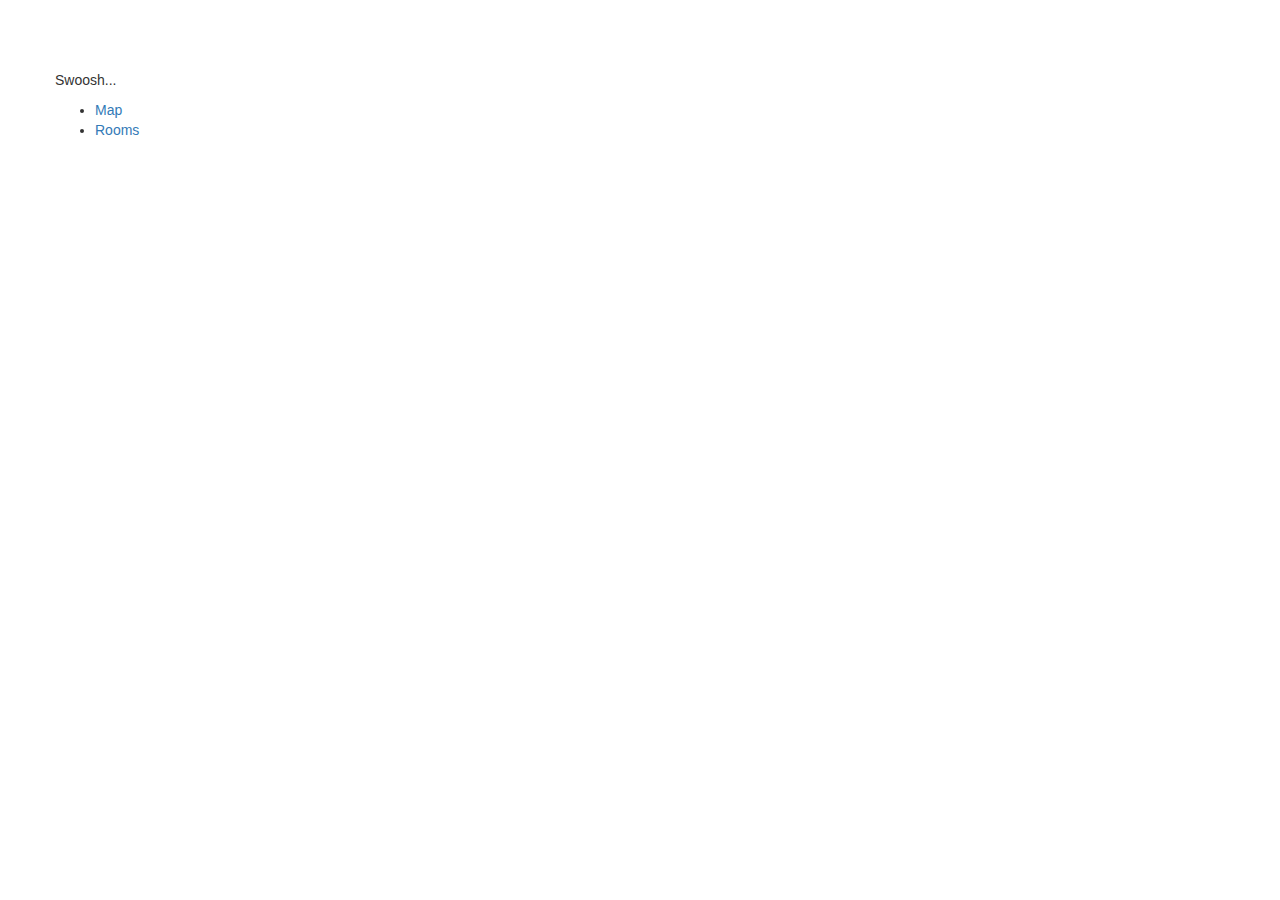
<file: index.html>
﻿<!doctype html>
<html>
<head>
	<meta charset="utf-8" />
	<link href="css/bootstrap.min.css" rel="stylesheet" />
	<title>Demo - Density</title>
</head>
<body>
	<div class="container">
		<div class="row">
			<div class="span12">
				<div class="navbar">
					<div class="navbar-inner">
						<div class="container">
							
						</div>
					</div>
				</div>
			</div>
		</div>
	</div>
	<div id="main" class="container hero-unit">
		<div class="row">
			<div class="span12">
				<p>Swoosh...</p>
					<ul>
						<li><a href="map.html" target="_blank">Map</a>
						<li><a href="rooms.html" target="_blank">Rooms</a>
					</ul>
				</p>
			</div>
		</div>
	</div>
</body>
</html>
</file>
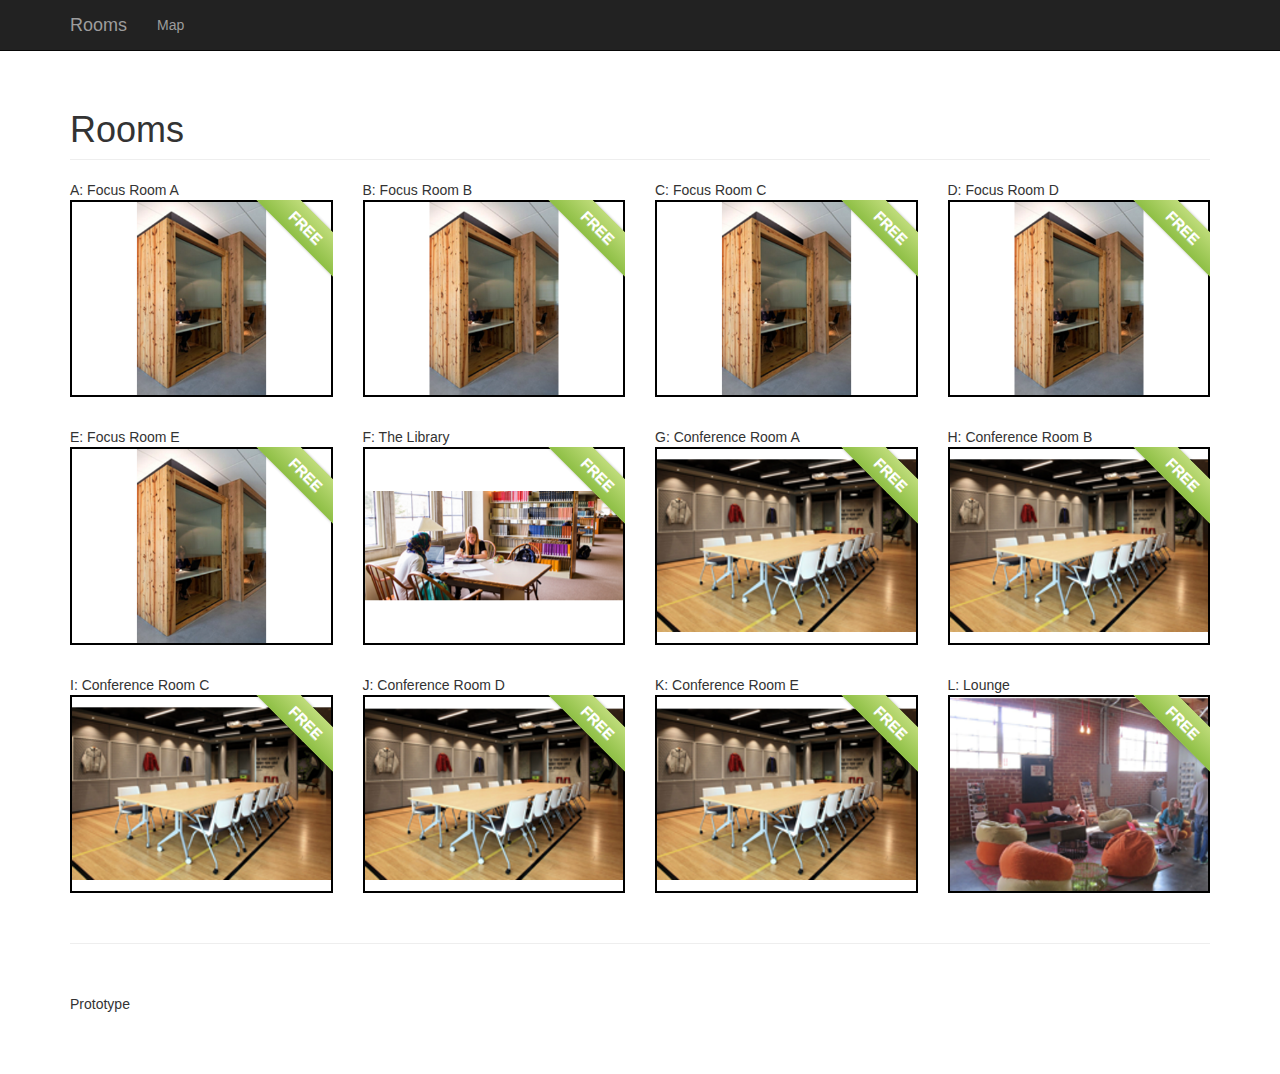
<file: rooms.html>
<!DOCTYPE html>
<html lang="en">

<head>

    <meta charset="utf-8">
    <meta http-equiv="X-UA-Compatible" content="IE=edge">
    <meta name="viewport" content="width=device-width, initial-scale=1">
    <meta name="description" content="">
    <meta name="author" content="">

    <title>Demo - Density - Rooms</title>

    <!-- Bootstrap Core CSS -->
    <link href="css/bootstrap.min.css" rel="stylesheet">

    <!-- Custom CSS -->
    <link href="css/rooms.css" rel="stylesheet">
	<link href="css/hovereffect.css" rel="stylesheet">
	<link href="css/ribbon.css" rel="stylesheet">
	
    <!-- HTML5 Shim and Respond.js IE8 support of HTML5 elements and media queries -->
    <!-- WARNING: Respond.js doesn't work if you view the page via file:// -->
    <!--[if lt IE 9]>
        <script src="https://oss.maxcdn.com/libs/html5shiv/3.7.0/html5shiv.js"></script>
        <script src="https://oss.maxcdn.com/libs/respond.js/1.4.2/respond.min.js"></script>
    <![endif]-->
	
	<!-- REFERENCES -->
	<!-- 
		Thumbnail Gallery: https://startbootstrap.com/template-overviews/thumbnail-gallery/
		Hover Effect: https://miketricking.github.io/dist/
		Corner Ribbon: https://css-tricks.com/snippets/css/corner-ribbon/
	-->

</head>

<body ontouchstart="">

    <!-- Navigation -->
    <nav class="navbar navbar-inverse navbar-fixed-top" role="navigation">
        <div class="container">
            <!-- Brand and toggle get grouped for better mobile display -->
            <div class="navbar-header">
                <button type="button" class="navbar-toggle" data-toggle="collapse" data-target="#bs-example-navbar-collapse-1">
                    <span class="sr-only">Toggle navigation</span>
                    <span class="icon-bar"></span>
                    <span class="icon-bar"></span>
                    <span class="icon-bar"></span>
                </button>
                <a class="navbar-brand" href="#">Rooms</a>
            </div>
            <!-- Collect the nav links, forms, and other content for toggling -->
            <div class="collapse navbar-collapse" id="bs-example-navbar-collapse-1">
                <ul class="nav navbar-nav">
                    <li>
                        <a href="map.html" target="_blank">Map</a>
                    </li>
                </ul>
            </div>
            <!-- /.navbar-collapse -->
        </div>
        <!-- /.container -->
    </nav>

    <!-- Page Content -->
    <div class="container">

        <div class="row">

            <div class="col-lg-12">
                <h1 class="page-header">Rooms</h1>
            </div>

			<div id="ws1-2223" class="col-lg-3 col-md-4 col-xs-6 thumb">
				<h3>A: Focus Room A</h3>
				<div class="hovereffect" onclick="">
					<img class="img-responsive" src="assets/images/a_focus-room-a.png" alt="">
					<div class="ribbon-wrapper"><div class="ribbon ribbon-green">FREE</div></div>
					<div class="overlay">
					   <h2>
						<p>Capacity: 2</p>
						<p>Plug & Play Monitor, Landline</p>
					   </h2>
					</div>
				</div>
			</div>
			
            <div id="ws1-2221" class="col-lg-3 col-md-4 col-xs-6 thumb">
				<h3>B: Focus Room B</h3>
				<div class="hovereffect">
					<img class="img-responsive" src="assets/images/b_focus-room-b.png" alt="">
					<div class="ribbon-wrapper"><div class="ribbon ribbon-green">FREE</div></div>
					<div class="overlay">
					   <h2>
						<p>Capacity: 2</p>
						<p>Plug & Play Monitor, Landline</p>
					   </h2>
					</div>
				</div>
            </div>
			
            <div id="ws1-2217" class="col-lg-3 col-md-4 col-xs-6 thumb">
				<h3>C: Focus Room C</h3>
				<div class="hovereffect">
					<img class="img-responsive" src="assets/images/c_focus-room-c.png" alt="">
					<div class="ribbon-wrapper"><div class="ribbon ribbon-green">FREE</div></div>
					<div class="overlay">
					   <h2>
						<p>Capacity: 2</p>
						<p>Plug & Play Monitor, Landline</p>
					   </h2>
					</div>
				</div>
            </div>
			
           <div id="ws1-2207" class="col-lg-3 col-md-4 col-xs-6 thumb">
				<h3>D: Focus Room D</h3>
				<div class="hovereffect">
					<img class="img-responsive" src="assets/images/d_focus-room-d.png" alt="">
					<div class="ribbon-wrapper"><div class="ribbon ribbon-green">FREE</div></div>
					<div class="overlay">
					   <h2>
						<p>Capacity: 2</p>
						<p>Plug & Play Monitor, Landline</p>
					   </h2>
					</div>
				</div>
            </div>
			
            <div id="ws1-2216" class="col-lg-3 col-md-4 col-xs-6 thumb">
				<h3>E: Focus Room E</h3>
				<div class="hovereffect">
					<img class="img-responsive" src="assets/images/e_focus-room-e.png" alt="">
					<div class="ribbon-wrapper"><div class="ribbon ribbon-green">FREE</div></div>
					<div class="overlay">
					   <h2>
						<p>Capacity: 2</p>
						<p>Plug & Play Monitor, Landline</p>
					   </h2>
					</div>
				</div>
            </div>
			
            <div id="ws1-2211-2212-2213" class="col-lg-3 col-md-4 col-xs-6 thumb">
				<h3>F: The Library</h3>
				<div class="hovereffect">
					<img class="img-responsive" src="assets/images/f_the-library.png" alt="">
					<div class="ribbon-wrapper"><div class="ribbon ribbon-green">FREE</div></div>
					<div class="overlay">
					   <h2>
						<p>Capacity: 10</p>
						<p>Plug & Play Monitor</p>
					   </h2>
					</div>
				</div>
            </div>
			
            <div id="ws1-2205" class="col-lg-3 col-md-4 col-xs-6 thumb">
				<h3>G: Conference Room A</h3>
				<div class="hovereffect">
					<img class="img-responsive" src="assets/images/g_conference-room-a.png" alt="">
					<div class="ribbon-wrapper"><div class="ribbon ribbon-green">FREE</div></div>
					<div class="overlay">
					   <h2>
						<p>Capacity: 8</p>
						<p>Plug & Play AV (Telecon, Video)</p>
					   </h2>
					</div>
				</div>
            </div>
			
            <div id="ws1-2204" class="col-lg-3 col-md-4 col-xs-6 thumb">
				<h3>H: Conference Room B</h3>
				<div class="hovereffect">
					<img class="img-responsive" src="assets/images/h_conference-room-b.png" alt="">
					<div class="ribbon-wrapper"><div class="ribbon ribbon-green">FREE</div></div>
					<div class="overlay">
					   <h2>
						<p>Capacity: 8</p>
						<p>Plug & Play AV (Telecon, Video)</p>
					   </h2>
					</div>
				</div>
            </div>
			
            <div id="ws1-2209" class="col-lg-3 col-md-4 col-xs-6 thumb">
				<h3>I: Conference Room C</h3>
				<div class="hovereffect">
					<img class="img-responsive" src="assets/images/i_conference-room-c.png" alt="">
					<div class="ribbon-wrapper"><div class="ribbon ribbon-green">FREE</div></div>
					<div class="overlay">
					   <h2>
						<p>Capacity: 8</p>
						<p>Plug & Play AV (Telecon, Video)</p>
					   </h2>
					</div>
				</div>
            </div>
			
            <div id="ws1-2203" class="col-lg-3 col-md-4 col-xs-6 thumb">
				<h3>J: Conference Room D</h3>
				<div class="hovereffect">
					<img class="img-responsive" src="assets/images/j_conference-room-d.png" alt="">
					<div class="ribbon-wrapper"><div class="ribbon ribbon-green">FREE</div></div>
					<div class="overlay">
					   <h2>
						<p>Capacity: 8</p>
						<p>Plug & Play AV (Telecon, Video)</p>
					   </h2>
					</div>
				</div>
            </div>
			
            <div id="ws1-2202" class="col-lg-3 col-md-4 col-xs-6 thumb">
				<h3>K: Conference Room E</h3>
				<div class="hovereffect">
					<img class="img-responsive" src="assets/images/k_conference-room-e.png" alt="">
					<div class="ribbon-wrapper"><div class="ribbon ribbon-green">FREE</div></div>
					<div class="overlay">
					   <h2>
						<p>Capacity: 16</p>
						<p>Plug & Play AV (Telecon, Video)</p>
					   </h2>
					</div>
				</div>
            </div>
			
            <div id="ws1-2226" class="col-lg-3 col-md-4 col-xs-6 thumb">
				<h3>L: Lounge</h3>
				<div class="hovereffect">
					<img class="img-responsive" src="assets/images/l_lounge.png" alt="">
					<div class="ribbon-wrapper"><div class="ribbon ribbon-green">FREE</div></div>
					<div class="overlay">
					   <h2>
						<p>Capacity: 8</p>
						<p></p>
					   </h2>
					</div>
				</div>
            </div>
			
        </div>

        <hr>

        <!-- Footer -->
        <footer>
            <div class="row">
                <div class="col-lg-12">
                    <p>Prototype</p>
                </div>
            </div>
        </footer>

    </div>
    <!-- /.container -->

    <!-- jQuery -->
    <script src="js/jquery-3.1.1.min.js"></script>

    <!-- Bootstrap Core JavaScript -->
    <script src="js/bootstrap.min.js"></script>
	
	<!-- Custom Javascript -->
	<script src="js/demo-density.js"></script>
	
	<!-- Room Specifications Data -->
	<script src="assets/data/room-specs.js"></script>
	
	<!-- Custom Page-Specific Javascript -->
	<script>
		
		// Update Space status
		function updateSpaceStatus(space){
		
			// GLOBAL VAR: state
			
			// SVG element ID of Space
			var e_id = state.spaces[space.id].e_id;
			
			// Current Count of Space
			var current_count = space['current_count'];
			
			// Check if Space element ID is in list of room specifications...
			if(isInArray(e_id, Object.keys(state.room_specs))){
			
				// Get Space status (current count v capacity)
				var space_status = checkSpaceStatus(e_id, current_count)
				
				// Set Space state (ribbon class + text)
				var e_state = {'class': '', 'text': ''}
				if(space_status == -1){
					e_state['class'] = 'ribbon-grey'
					e_state['text'] = '???'
				}else if(space_status == 0){
					e_state['class'] = 'ribbon-green'
					e_state['text'] = 'FREE'
				}else if(space_status == 1){
					e_state['class'] = 'ribbon-red'
					e_state['text'] = 'BUSY'
				}else if(space_status == 2){
					e_state['class'] = 'ribbon-orange'
					e_state['text'] = 'SHARED'
				}
			
				// Get Space by selector
				var e_selector = '#' + e_id + ' .ribbon-wrapper .ribbon'
				
				// Remove all ribbon classes + add ribbon class by Space status
				$(e_selector).removeClass("ribbon-grey ribbon-green ribbon-orange ribbon-red").addClass(e_state['class']);
				
				// Change ribbon text
				$(e_selector).text(e_state['text'])
				
			}
		}
		
		// Update Each Space
		function updateSpaces(spaces){
			$.each(spaces, function(idx, space){
				updateSpaceStatus(space);
			})
		}
	
	</script>
	
	<script>
		
		$(function() {
		
			// Initialize Spaces
			initSpaces();
			
			// Save room specs to global variable [state]
			state.room_specs = room_specs;
			
			// Get Spaces status from Density.IO
			getSpacesDIO(updateSpaces)
		
		})
		
		// Check Density.IO spaces every 5 secs...
		setInterval(function(){ getSpacesDIO(updateSpaces);; }, 5000);
		
	</script>

</body>

</html>
</file>
<file: css/rooms.css>
body {
    padding-top: 70px; /* Required padding for .navbar-fixed-top. Change if height of navigation changes. */
}

.thumb {
    margin-bottom: 30px;
	
}

footer {
    margin: 50px 0;
}

/* ---------------- */

.hovereffect img {
	border: 2px solid #000000;
}

h3 {
    display:inline;
}

.hovereffect h2 {
	height: 100%;
	margin-top: 0px;
	margin-bottom: 0px;
}

.text-nowrap {
    white-space: nowrap;
}

h3 {
   font-size: 1em;
   @media #{$medium-up} { font-size: 2.5em; }
   @media #{$large-up} { font-size: 3em; }
}

h2  p {
   font-size: 1em;
   @media #{$medium-up} { font-size: 2.5em; }
   @media #{$large-up} { font-size: 3em; }
}

.thumb {
  -webkit-user-select: none;  /* Chrome all / Safari all */
  -moz-user-select: none;     /* Firefox all */
  -ms-user-select: none;      /* IE 10+ */
  user-select: none;          /* Likely future */  
}
</file>
<file: css/hovereffect.css>
.hovereffect {
width:100%;
height:100%;
float:left;
overflow:hidden;
position:relative;
text-align:center;
cursor:default;
}

.hovereffect .overlay {
width:100%;
height:100%;
position:absolute;
overflow:hidden;
top:0;
left:0;
opacity:0;
background-color:rgba(0,0,0,0.5);
-webkit-transition:all .4s ease-in-out;
transition:all .4s ease-in-out
}

.hovereffect img {
display:block;
position:relative;
-webkit-transition:all .4s linear;
transition:all .4s linear;
}

.hovereffect h2 {
text-transform:uppercase;
color:#fff;
text-align:center;
position:relative;
font-size:17px;
background:rgba(0,0,0,0.6);
-webkit-transform:translatey(-100px);
-ms-transform:translatey(-100px);
transform:translatey(-100px);
-webkit-transition:all .2s ease-in-out;
transition:all .2s ease-in-out;
padding:10px;
}

.hovereffect a.info {
text-decoration:none;
display:inline-block;
text-transform:uppercase;
color:#fff;
border:1px solid #fff;
background-color:transparent;
opacity:0;
filter:alpha(opacity=0);
-webkit-transition:all .2s ease-in-out;
transition:all .2s ease-in-out;
margin:50px 0 0;
padding:7px 14px;
}

.hovereffect a.info:active {
box-shadow:0 0 5px #fff;
}

.hovereffect:active img {
-ms-transform:scale(1.2);
-webkit-transform:scale(1.2);
transform:scale(1.2);
}

.hovereffect:active .overlay {
opacity:1;
filter:alpha(opacity=100);
}

.hovereffect:active h2, .hovereffect:active a.info {
opacity:1;
filter:alpha(opacity=100);
-ms-transform:translatey(0);
-webkit-transform:translatey(0);
transform:translatey(0);
}

.hovereffect:active a.info {
-webkit-transition-delay:.2s;
transition-delay:.2s;
}
</file>
<file: css/ribbon.css>
.ribbon-wrapper {
  width: 85px;
  height: 88px;
  overflow: hidden;
  position: absolute;
  top: -3px;
  right: -3px;
}

.ribbon {
  font: bold 15px Sans-Serif;
  text-align: center;
  text-shadow: rgba(255,255,255,0.5) 0px 1px 0px;
  -webkit-transform: rotate(45deg);
  -moz-transform:    rotate(45deg);
  -ms-transform:     rotate(45deg);
  -o-transform:      rotate(45deg);
  position: relative;
  padding: 7px 0;
  left: -5px;
  top: 15px;
  width: 120px;
  -webkit-box-shadow: 0px 0px 3px rgba(0,0,0,0.3);
  -moz-box-shadow:    0px 0px 3px rgba(0,0,0,0.3);
  box-shadow:         0px 0px 3px rgba(0,0,0,0.3);
}

.ribbon:before, .ribbon:after {
  content: "";
  border-left:  3px solid transparent;
  border-right: 3px solid transparent;
  position:absolute;
  bottom: -3px;
}

.ribbon:before {
  left: 0;
}
.ribbon:after {
  right: 0;
}

/* GREEN */

.ribbon-green {
	color: #FFFFFF;
	background-color: #BFDC7A;
	background-image: -webkit-gradient(linear, left top, left bottom, from(#BFDC7A), to(#8EBF45)); 
	background-image: -webkit-linear-gradient(top, #BFDC7A, #8EBF45); 
	background-image:    -moz-linear-gradient(top, #BFDC7A, #8EBF45); 
	background-image:     -ms-linear-gradient(top, #BFDC7A, #8EBF45); 
	background-image:      -o-linear-gradient(top, #BFDC7A, #8EBF45); 
	color: #FFFFFF;  
}

.ribbon0-green:before, .ribbon-green:after {
	border-top:   3px solid #6e8900;
}

/* RED */


.ribbon-red {
	color: #FFFFFF;
	background-color: #DC7979;
	background-image: -webkit-gradient(linear, left top, left bottom, from(#DC7979), to(#C04545)); 
	background-image: -webkit-linear-gradient(top, #DC7979, #C04545); 
	background-image:    -moz-linear-gradient(top, #DC7979, #C04545); 
	background-image:     -ms-linear-gradient(top, #DC7979, #C04545); 
	background-image:      -o-linear-gradient(top, #DC7979, #C04545); 
	color: #FFFFFF;  
}

.ribbon-red:before, .ribbon-red:after {
	border-top:   3px solid #8A0000;
}

/* ORANGE */

.ribbon-orange {
	color: #FFFFFF;
	background-color: #DCA479;
	background-image: -webkit-gradient(linear, left top, left bottom, from(#DCA479), to(#F59105)); 
	background-image: -webkit-linear-gradient(top, #DCA479, #F59105); 
	background-image:    -moz-linear-gradient(top, #DCA479, #F59105); 
	background-image:     -ms-linear-gradient(top, #DCA479, #F59105); 
	background-image:      -o-linear-gradient(top, #DCA479, #F59105); 
	color: #FFFFFF;  
}

.ribbon-orange:before, .ribbon-orange:after {
	border-top:   3px solid #8A5000;
}

/* GREY */

.ribbon-grey {
	color: #FFFFFF;
	background-color: #DFDFDF;
	background-image: -webkit-gradient(linear, left top, left bottom, from(#DFDFDF), to(#7A7A7A)); 
	background-image: -webkit-linear-gradient(top, #DFDFDF, #7A7A7A); 
	background-image:    -moz-linear-gradient(top, #DFDFDF, #7A7A7A); 
	background-image:     -ms-linear-gradient(top, #DFDFDF, #7A7A7A); 
	background-image:      -o-linear-gradient(top, #DFDFDF, #7A7A7A); 
	color: #FFFFFF;  
}

.ribbon0-grey:before, .ribbon-grey:after {
	border-top:   3px solid #6e8900;
}

/* ------------------------- */
</file>
